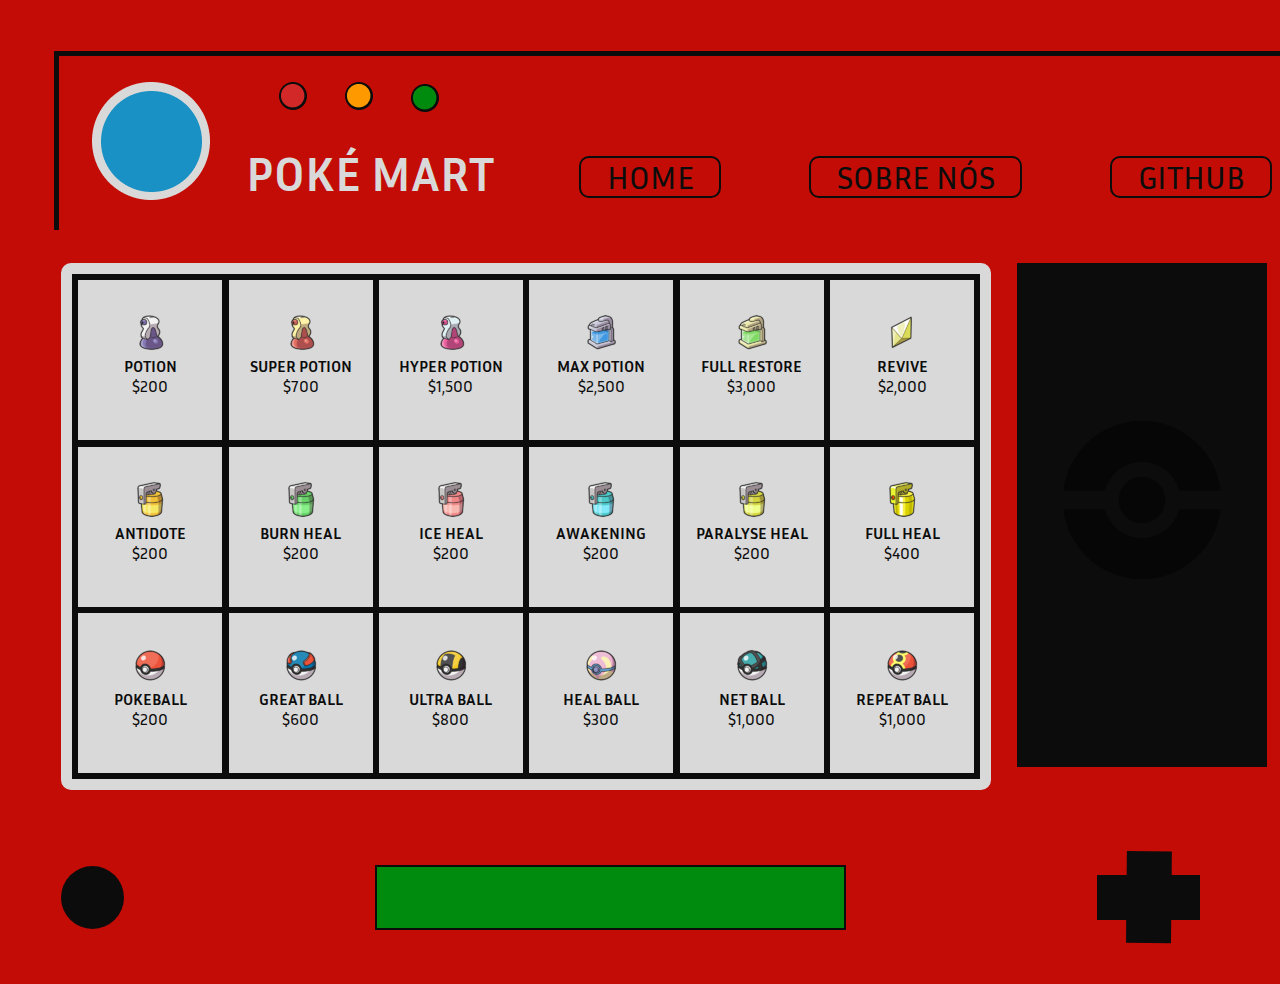
<file: index.html>
<!DOCTYPE html>
<html lang="en">
<head>
    <meta charset="UTF-8">
    <meta name="viewport" content="width=device-width, initial-scale=1.0">
    <title>PokeMart</title>
    <link rel="stylesheet" href="styles.css">
    <link rel="stylesheet" href="itens.css">
    <link rel="stylesheet" href="media.css">
    <link rel="stylesheet" href="media-itens.css">
    <script hrel="about.html"></script>
</head>
<body>
    <header class="pokedex__header">
        <h1 class="pokedex__header__titulo">POKÉ MART</h1>
        <div class="pokedex__header__links">
        <a class="pokedex__header__links__link link__um" href="index.html">HOME</a>
        <a class="pokedex__header__links__link link__dois" href="about.html">SOBRE NÓS</a>
        <a class="pokedex__header__links__link link__tres" href="https://github.com/ismandrade">GITHUB</a>
        </div>
    </header>
    <main class="container principal">
        <section class="principal__visor">
            <section class="principal__visor__itens">
                <div class="principal__visor__itens__um">
                    <p class="item">
                    <img src="assets/itens/potion.svg"><a class="item__link" href="index.html"><br><strong>POTION</strong><br>$200</a></p>
                    <p class="item">
                    <img src="assets/itens/super-potion.svg"><a class="item__link" href="index.html"><br><strong>SUPER POTION</strong><br>$700</a></p>
                    <p class="item">
                    <img src="assets/itens/hyper-potion.svg"><a class="item__link" href="index.html"><br><strong>HYPER POTION</strong><br>$1,500</a></p>
                    <p class="item">
                    <img src="assets/itens/max-potion.svg"><a class="item__link" href="index.html"><br><strong>MAX POTION</strong><br>$2,500</a></p>
                    <p class="item">
                    <img src="assets/itens/full-restore.svg"><a class="item__link" href="index.html"><br><strong>FULL RESTORE</strong><br>$3,000</a></p>
                    <p class="item">
                    <img src="assets/itens/revive.svg"><a class="item__link" href="index.html"><br><strong>REVIVE</strong><br>$2,000</a></p>
                </div>
                        
                <div class="principal__visor__itens__dois">
                    <p class="item">
                    <img src="assets/itens/antidote.svg"><a class="item__link" href="index.html"><br><strong>ANTIDOTE</strong><br>$200</a></p>
                    <p class="item">
                    <img src="assets/itens/burnheal.svg"><a class="item__link" href="index.html"><br><strong>BURN HEAL</strong><br>$200</a></p>
                    <p class="item">
                    <img src="assets/itens/iceheal.svg"><a class="item__link" href="index.html"><br><strong>ICE HEAL</strong><br>$200</a></p>
                    <p class="item">
                    <img src="assets/itens/awakening.svg"><a class="item__link" href="index.html"><br><strong>AWAKENING</strong><br>$200</a></p>
                    <p class="item">
                    <img src="assets/itens/paralyseheal.svg"><a class="item__link" href="index.html"><br><strong>PARALYSE HEAL</strong><br>$200</a></p>
                    <p class="item">
                    <img src="assets/itens/fullheal.svg"><a class="item__link" href="index.html"><br><strong>FULL HEAL</strong><br>$400</a></p>
                </div>
                            
                <div class="principal__visor__itens__tres">
                    <p class="item">
                    <img src="assets/itens/pokeball.svg"><a class="item__link" href="index.html"><br><strong>POKEBALL</strong><br>$200</a></p>
                    <p class="item">
                    <img src="assets/itens/greatball.svg"><a class="item__link" href="index.html"><br><strong>GREAT BALL</strong><br>$600</a></p>
                    <p class="item">
                    <img src="assets/itens/ultraball.svg"><a class="item__link" href="index.html"><br><strong>ULTRA BALL</strong><br>$800</a></p>
                    <p class="item">
                    <img src="assets/itens/healball.svg"><a class="item__link" href="index.html"><br><strong>HEAL BALL</strong><br>$300</a></p>
                    <p class="item">
                    <img src="assets/itens/netball.svg"><a class="item__link" href="index.html"><br><strong>NET BALL</strong><br>$1,000</a></p>
                    <p class="item">
                    <img src="assets/itens/repeatball.svg"><a class="item__link" href="index.html"><br><strong>REPEAT BALL</strong><br>$1,000</a></p>
                </div>
                        </section>          
        </section>
        <section class="principal__pokebola">
            <img class="principal__pokebola__imagem" src="assets/pokebola.svg">
        </section>
    </main>
    <footer>
        <img class="pokedex__footer__imagem" src="assets/bolinha.svg">
        <img class="pokedex__footer__imagem" src="assets/retangulo.svg">
        <img class="pokedex__footer__imagem" src="assets/botao.svg">
    </footer>
</body>
</html>
</file>
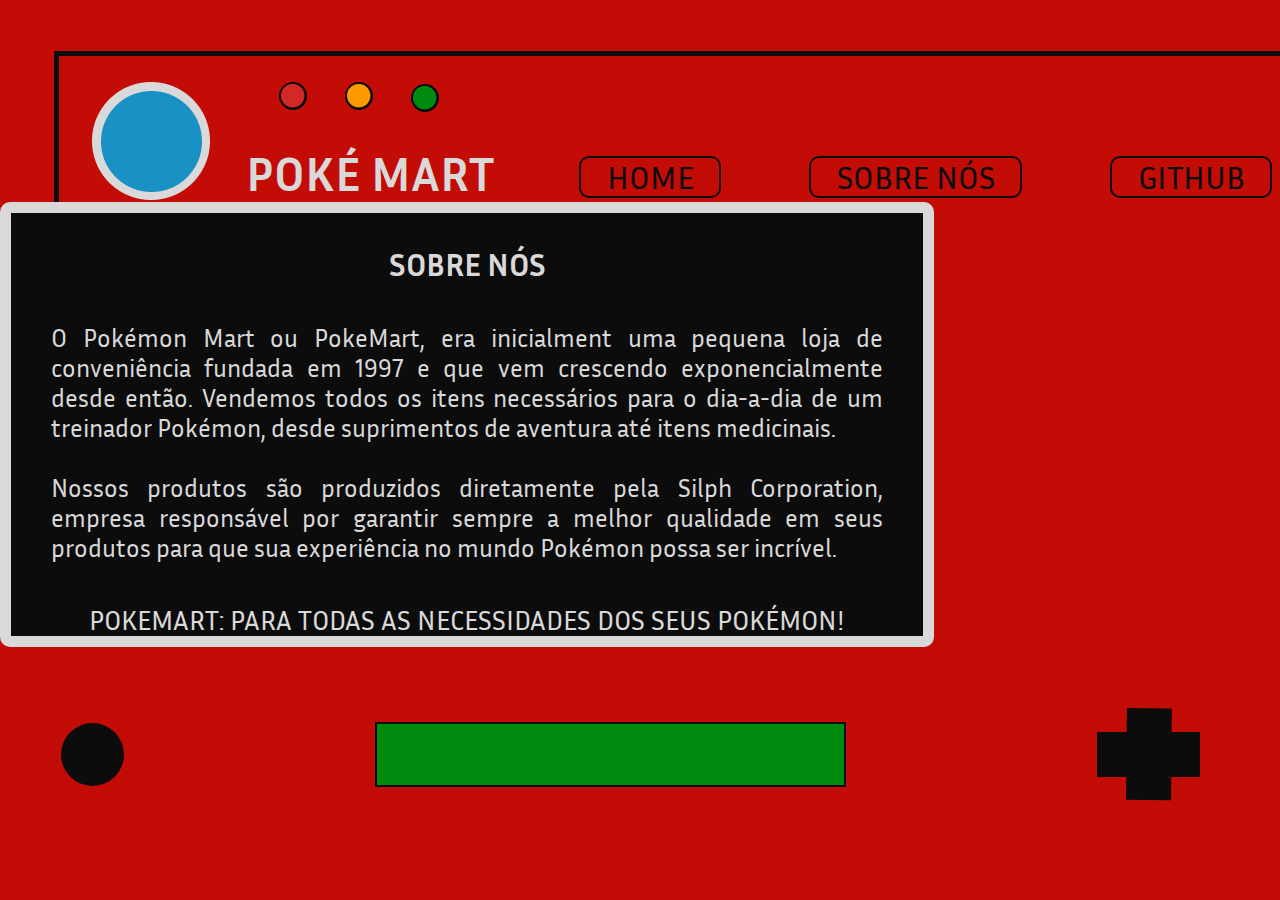
<file: about.html>
<!DOCTYPE html>
<html lang="en">
<head>
    <meta charset="UTF-8">
    <meta name="viewport" content="width=device-width, initial-scale=1.0">
    <title>PokeMart</title>
    <link rel="stylesheet" href="styles.css">
    <link rel="stylesheet" href="itens.css">
    <link rel="stylesheet" href="media.css">
    <link rel="stylesheet" href="media-itens.css">
    <script hrel="about.html"></script>
</head>
<body>
    <header class="pokedex__header">
        <h1 class="pokedex__header__titulo">POKÉ MART</h1>
        <div class="pokedex__header__links">
        <a class="pokedex__header__links__link link__um" href="index.html">HOME</a>
        <a class="pokedex__header__links__link link__dois" href="about.html">SOBRE NÓS</a>
        <a class="pokedex__header__links__link link__tres" href="www.google.com">GITHUB</a>
        </div>
    </header>
    <main class="principal">
        <section class="principal__visor about">
            <section class="about__section">
            <h1 class="about__titulo">SOBRE NÓS</h1>
            <p class="about__texto">O Pokémon Mart ou PokeMart, era inicialment uma pequena loja de conveniência fundada em 1997 e que vem crescendo exponencialmente desde então. Vendemos todos os itens necessários para o dia-a-dia de um treinador Pokémon, desde suprimentos de aventura até itens medicinais.<br><br>Nossos produtos são produzidos diretamente pela Silph Corporation, empresa responsável por garantir sempre a melhor qualidade em seus produtos para que sua experiência no mundo Pokémon possa ser incrível.</p>
            <p class="about__frase">POKEMART: PARA TODAS AS NECESSIDADES DOS SEUS POKÉMON!</p>
            </section>
                               
            </div>
        </section>
    </main>
    <footer>
        <img class="pokedex__footer__imagem" src="assets/bolinha.svg">
        <img class="pokedex__footer__imagem" src="assets/retangulo.svg">
        <img class="pokedex__footer__imagem" src="assets/botao.svg">
    </footer>
</body>
</html>
</file>
<file: styles.css>
@import url('https://fonts.googleapis.com/css2?family=Inria+Sans&display=swap');

:root {
    --cor-primaria: #D9D9D9;
    --cor-secundaria: #0C0C0C;
    --cor-terciaria: #D22828;
    --cor-quartenaria: #FF9900;
    --cor-quinaria: #1E9E1B;
    --background: #C40C06;

    --fonte-primaria: 'Inria Sans', sans-serif;
}

* {
    margin: 0;
    padding: 0;
}


body {

    background-color: var(--background);
    background-image: url(assets/pokedex-header.png);
    background-repeat: no-repeat;
    font-family: var(--fonte-primaria);
    font-size: 1rem;
    color: var(--cor-primaria);
}

.pokedex__header {
    display: flex;
}

.pokedex__header__titulo {
    font-size: 3rem;
    color: var(--cor-primaria);
    margin-left: 15.4rem;
    margin-top: 9rem;
}

.pokedex__header__links {
    text-align: right;
    margin: 9.9rem 0 0 0;
}

.pokedex__header__links__link {
    padding: 0 1.6rem;
    text-decoration: none;
    font-size: 2rem;
    text-decoration: none;
    color: var(--cor-secundaria);
    border: 0.18rem solid var(--cor-secundaria);
    border-radius: 0.62rem;
    margin-left: 5.3rem;
}

.link__um:hover {
    background-color: var(--cor-terciaria);
}

.link__dois:hover {
    background-color: var(--cor-quartenaria);
}

.link__tres:hover {
    background-color: var(--cor-quinaria);
}

.container {
    display: flex;
    position: relative;
    margin: 3.8rem;
}

.principal__pokebola {
    background-color: var(--cor-secundaria);
    height: 31.5rem;
    margin-left: 1.6rem;
}

.principal__pokebola__imagem {
    margin: 7rem 0;
    text-align: center;
}

footer {
    display: flex;
    margin: 3.8rem 0 2.5rem 0;
}

.pokedex__footer__imagem {
    margin-left: 3.8rem;
    margin-right: 11.9rem;
}

.about__titulo {
    font-size: 2rem;
    padding-top: 2rem;
    text-align: center;
}

.about__texto {
    font-size: 1.56rem;
    text-align: justify;
    margin: 2.5rem;
}

.about__frase {
    font-size: 1.7rem;
    text-align: center;
}
</file>
<file: itens.css>
@import url('https://fonts.googleapis.com/css2?family=Inria+Sans&display=swap');

:root {
    --cor-primaria: #D9D9D9;
    --cor-secundaria: #0C0C0C;
    --cor-terciaria: #D22828;
    --cor-quartenaria: #FF9900;
    --cor-quinaria: #1E9E1B;
    --background: #C40C06;

    --fonte-primaria: 'Inria Sans', sans-serif;
}

.principal__visor {
    display: flex;
    justify-content: space-around;
    background-color: var(--cor-secundaria);
    width: 57rem;
    border: 0.7rem solid var(--cor-primaria);
    border-radius: 0.62rem;
}

.principal__visor__itens {
    margin: 0.2rem;
}

.principal__visor__itens__um {
    display: flex;
    text-align: center;
}

.principal__visor__itens__dois {
    display: flex;
    text-align: center;
}

.principal__visor__itens__tres {
    display: flex;
    text-align: center;
}

.item__link {
    text-decoration: none;
    color: var(--cor-secundaria);
}

.item__link:hover {
    font-size: 1.1rem;
}

.item {
    background-color: var(--cor-primaria);
    padding-top: 2rem;
    width: 9rem;
    height: 8rem;
    margin: 0.2rem;
}

.item:hover {
    background-color: var(--cor-quinaria);
}
</file>
<file: media.css>
@media (max-width: 1076px){
    .pokedex__header__links__link {
        margin-left: 0.5rem;
    }
}

@media (max-width: 600px) {

    .pokedex__header {
        display: flex;
        flex-direction: column;
    }

    .pokedex__header__titulo {
        font-size: 1.5rem;
        color: var(--cor-primaria);
        margin-left: 14rem;
        margin-top: 9rem;
    }

    .pokedex__header__links__link {
        padding: 0.5rem 1rem;
        text-decoration: none;
        font-size: 0.9rem;
        text-decoration: none;
        color: var(--cor-secundaria);
        border: 0.18rem solid var(--cor-secundaria);
        border-radius: 0.62rem;
        margin: 0 0.5rem;
    }

    .container {
        flex-direction: column;
        margin: 2rem 2rem 2rem 1rem;
    }

    .principal__pokebola {
        background-color: transparent;
        height: 0;
        margin-left: 0;
        margin-top: 0;
    }

    .principal__pokebola__imagem {
        margin: 8rem 0 0 4rem;
        text-align: center;
    }

    footer {
        display: flex;
        margin: 3.8rem 0 2.5rem 0;
    }
    
    .pokedex__footer__imagem {
        width: 7rem;
        margin-left: 1.5rem;
        margin-right: 1rem;
    }

    .about {
        margin: 2rem 1rem 0 1rem;
    }

    .about__titulo {
        font-size: 1rem;
        padding-top: 1rem;
        text-align: center;
    }
    
    .about__texto {
        font-size: 0.8rem;
        text-align: justify;
        margin: 2.5rem;
    }
    
    .about__frase {
        font-size: 0.8rem;
        text-align: center;
    }

    .about-texto {
        margin: 0 0rem 0 0;
        height: 25rem;
        align-items: center;
    }

    .about-pokebola {
        display: none;
    }
}
</file>
<file: media-itens.css>
@media (max-width: 600px) {
    .principal__visor {
        display: flex;
        flex-direction: row;
        justify-content: space-around;
        background-color: var(--cor-secundaria);
        width: 24rem;
        border: 0.7rem solid var(--cor-primaria);
        border-radius: 0.62rem;
    }
    
    .principal__visor__itens {
        margin: 0.2rem;
    }
    
    .principal__visor__itens__um {
        display: flex;
        text-align: center;
    }
    
    .principal__visor__itens__dois {
        display: flex;
        text-align: center;
    }
    
    .principal__visor__itens__tres {
        display: flex;
        text-align: center;
    }
    
    .item__link {
        text-decoration: none;
        color: var(--cor-secundaria);
    }
    
    .item {
        background-color: var(--cor-primaria);
        width: 3.5rem;
        height: 6rem;
        margin: 0.2rem;
        font-size: 0.6rem;
    }
}
</file>
